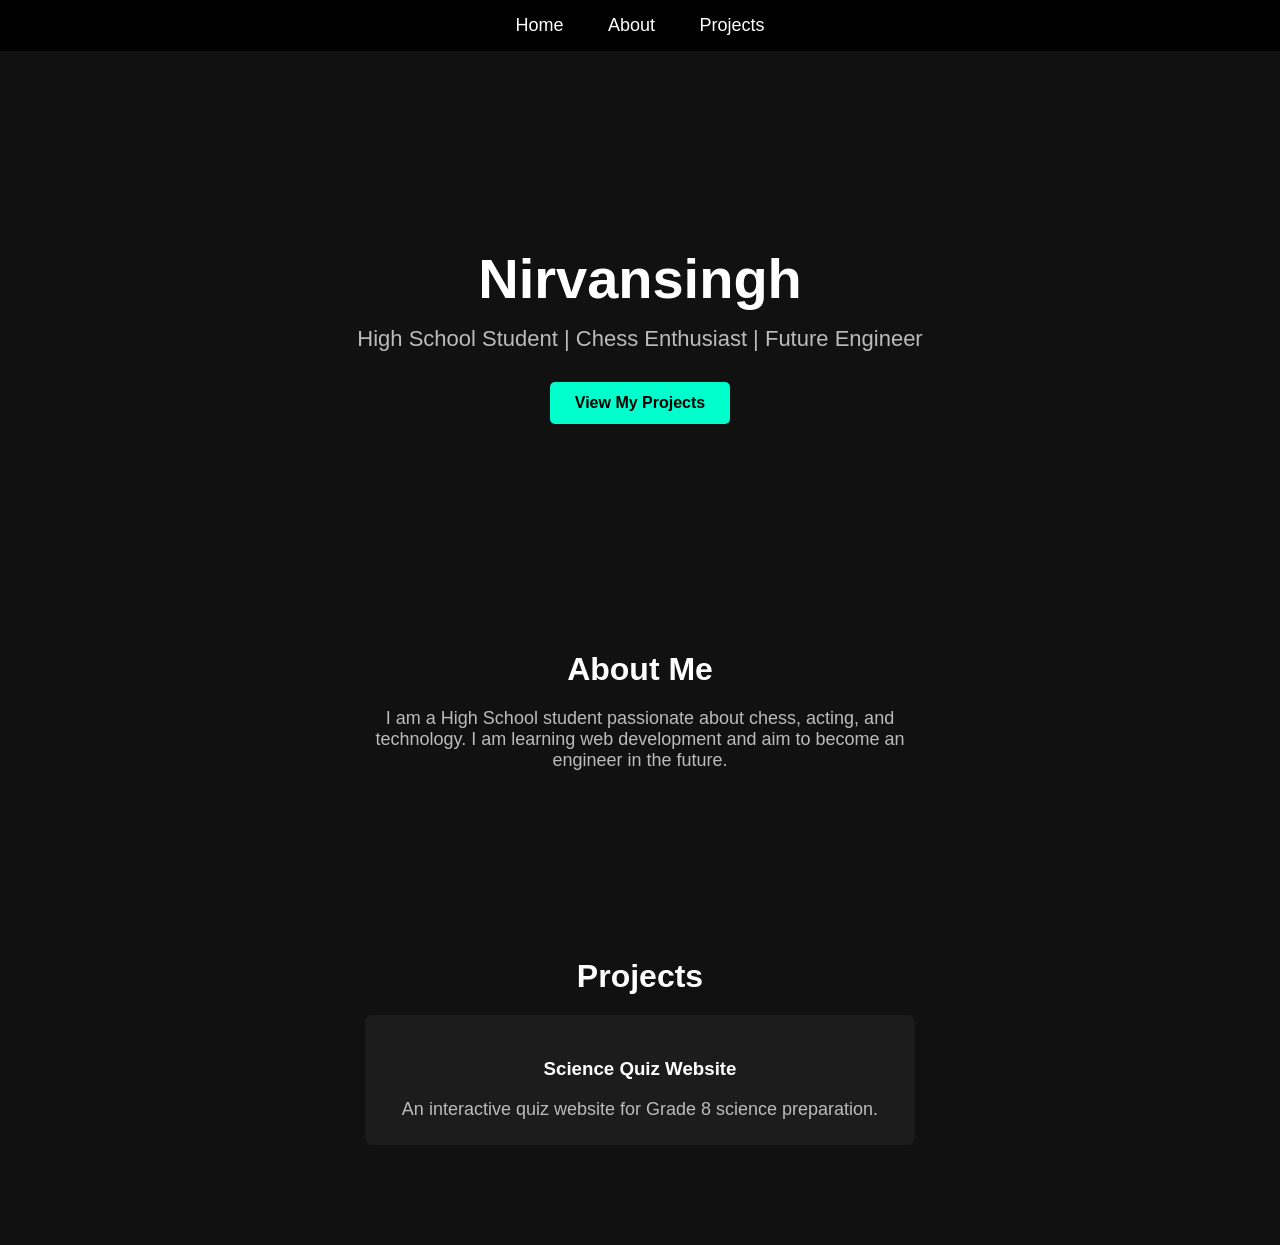
<file: index.html>
<!DOCTYPE html>
<html lang="en">
<head>
    <meta charset="UTF-8">
    <meta name="viewport" content="width=device-width, initial-scale=1.0">
    <title>Nirvansingh Portfolio</title>
    <link rel="stylesheet" href="style.css">
</head>
<body>

    <!-- NAVBAR -->
    <nav>
        <a href="#home">Home</a>
        <a href="#about">About</a>
        <a href="#projects">Projects</a>
    </nav>

    <!-- HERO SECTION -->
    <section id="home">
        <h1 class="hero-title">Nirvansingh</h1>
        <p class="hero-subtitle"> High School Student | Chess Enthusiast | Future Engineer</p>
        <a href="#projects" class="btn">View My Projects</a>
    </section>

    <!-- ABOUT SECTION -->
    <section id="about">
        <h2>About Me</h2>
        <p>
            I am a High School student passionate about chess, acting, and technology.
            I am learning web development and aim to become an engineer in the future.
        </p>
    </section>

    <!-- PROJECTS SECTION -->
    <section id="projects">
        <h2>Projects</h2>


<div class="project-card" onclick="openQuiz()">
    <h3>Science Quiz Website</h3>
    <p>An interactive quiz website for Grade 8 science preparation.</p>
</div>
        
    </section>
    <script>
function openQuiz() {
    window.location.href = "quiz.html";
}
</script>

</body>
</html>
</file>
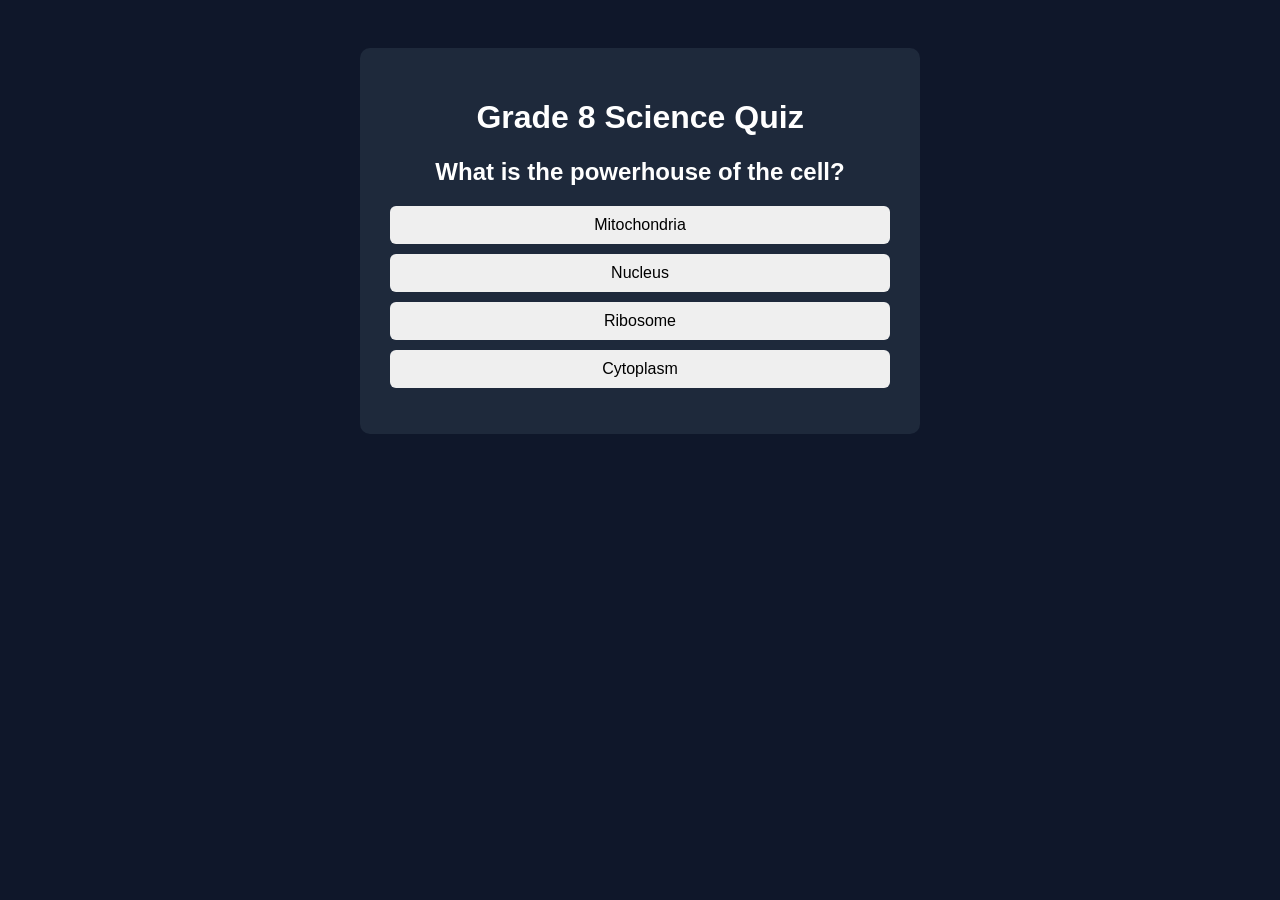
<file: quiz.html>
<!DOCTYPE html>
<html lang="en">
<head>
<meta charset="UTF-8">
<meta name="viewport" content="width=device-width, initial-scale=1.0">
<title>Science Quiz</title>

<style>

body{
font-family:Arial;
background:#0f172a;
color:white;
text-align:center;
padding:40px;
}

.quiz-box{
background:#1e293b;
padding:30px;
border-radius:10px;
max-width:500px;
margin:auto;
}

button{
display:block;
width:100%;
margin:10px 0;
padding:10px;
border:none;
border-radius:6px;
cursor:pointer;
font-size:16px;
}

button:hover{
background:#38bdf8;
color:black;
}

</style>

</head>

<body>

<div class="quiz-box">

<h1>Grade 8 Science Quiz</h1>

<h2 id="question">Question appears here</h2>

<div id="answers"></div>

<p id="score"></p>

</div>

<script>

const quiz = [
{
question: "What is the powerhouse of the cell?",
answers: ["Mitochondria","Nucleus","Ribosome","Cytoplasm"],
correct: 0
},
{
question: "What gas do plants absorb?",
answers: ["Oxygen","Carbon Dioxide","Nitrogen","Hydrogen"],
correct: 1
},
{
question: "What force pulls objects toward Earth?",
answers: ["Magnetism","Gravity","Friction","Energy"],
correct: 1
}
];

let currentQuestion = 0;
let score = 0;

function loadQuestion(){

let q = quiz[currentQuestion];

document.getElementById("question").textContent = q.question;

let answersHTML = "";

for(let i=0;i<q.answers.length;i++){

answersHTML += `<button onclick="checkAnswer(${i})">${q.answers[i]}</button>`;

}

document.getElementById("answers").innerHTML = answersHTML;

}

function checkAnswer(answerIndex){

if(answerIndex === quiz[currentQuestion].correct){
score++;
}

currentQuestion++;

if(currentQuestion < quiz.length){

loadQuestion();

}
else{

document.querySelector(".quiz-box").innerHTML =
`<h1>Quiz Finished</h1>
<p>Your score: ${score} / ${quiz.length}</p>`;

}

}

loadQuestion();

</script>

</body>
</html>
</file>
<file: style.css>
html {
    scroll-behavior: smooth;
}

body {
    background-color: #111;
    color: white;
    font-family: Arial, sans-serif;
    text-align: center;
    margin: 0;
    padding-top: 80px;
}

/* Navbar */
nav {
    position: fixed;
    top: 0;
    width: 100%;
    background: #000;
    padding: 15px 0;
    z-index: 1000;
}

nav a {
    color: white;
    text-decoration: none;
    margin: 0 20px;
    font-size: 18px;
}

nav a:hover {
    color: #00ffcc;
}

/* Hero Section */
#home {
    padding: 120px 20px;
}

.hero-title {
    font-size: 56px;
    margin-bottom: 15px;
}

.hero-subtitle {
    font-size: 22px;
    margin-bottom: 30px;
    color: #bbb;
}

.btn {
    display: inline-block;
    padding: 12px 25px;
    background: #00ffcc;
    color: black;
    text-decoration: none;
    border-radius: 5px;
    font-weight: bold;
    transition: 0.3s;
}

.btn:hover {
    background: white;
}

/* Sections */
section {
    padding: 80px 20px;
    scroll-margin-top: 100px;
}

h2 {
    font-size: 32px;
    margin-bottom: 20px;
}

section p {
    max-width: 600px;
    margin: 0 auto;
    font-size: 18px;
    color: #bbb;
}

/* Project Cards */
.project-card {
    background: #1c1c1c;
    margin: 20px auto;
    padding: 25px;
    max-width: 500px;
    border-radius: 8px;
    transition: 0.3s;
}

.project-card:hover {
    transform: scale(1.05);
    background: #222;
}

/* ===================== */
/* Mobile Responsiveness */
/* ===================== */

@media (max-width: 768px) {

    nav a {
        display: block;
        margin: 10px 0;
        font-size: 16px;
    }

    .hero-title {
        font-size: 36px;
    }

    .hero-subtitle {
        font-size: 18px;
    }

    section {
        padding: 60px 15px;
    }

    .project-card {
        width: 90%;
    }
}
</file>
